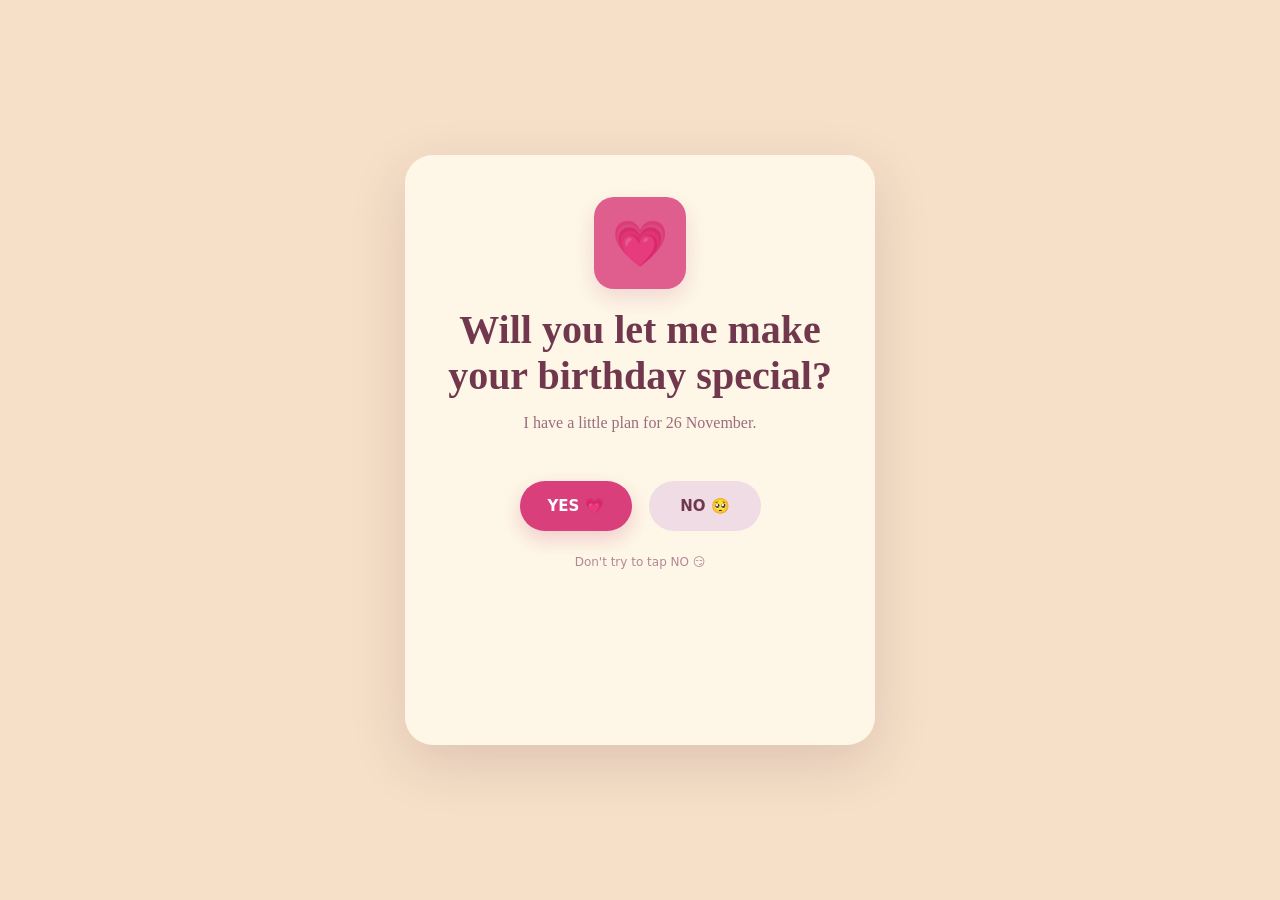
<file: index.html>
<!doctype html>
<html lang="en">
<head>
<meta charset="utf-8">
<meta name="viewport" content="width=device-width,initial-scale=1,viewport-fit=cover">
<title>A little plan 💗</title>
<link rel="stylesheet" href="style.css">
</head>
<body>
<main class="shell">
  <section class="card" id="app">
    <div class="icon" id="icon">💗</div>

    <div id="page1" class="page active">
      <h1>Will you let me make your birthday special?</h1>
      <p class="sub">I have a little plan for 26 November.</p>
      <div class="buttons" id="runawayZone">
        <button class="btn primary" id="yesBtn">YES 💗</button>
        <button class="btn secondary runaway" id="noBtn">NO 🥺</button>
      </div>
      <p class="hint" id="hint">Don't try to tap NO 😏</p>
    </div>

    <div id="page2" class="page">
      <h1>Wait... you actually said YES?? 😭</h1>
      <button class="btn primary wide" id="okayBtn">okay okay! →</button>
    </div>

    <div id="page3" class="page">
      <h1>I want to pick you up from your home. 💗</h1>
      <p class="sub">Pick a time and tell me where I should meet you. ⏰ I want to come to your home first and give you a gift. 🎁</p>

      <div class="choice-grid">
        <button class="place" data-place="Hometown">🏠 Hometown</button>
        <button class="place" data-place="Pune wala ghar">🏙️ Pune wala ghar</button>
      </div>

      <label class="field-label" for="time">Pick a time ⏰</label>
      <input id="time" class="field" type="time">

      <label class="field-label" for="address">Meeting address 📍</label>
      <textarea id="address" class="field textarea" rows="3" placeholder="Apna pura address likho..."></textarea>

      <button class="location" id="locationBtn" type="button">📍 Use my current location</button>
      <p class="location-status" id="locationStatus"></p>

      <button class="btn primary wide submit" id="submitBtn">Continue →</button>
      <p class="form-error" id="formError"></p>
    </div>

    <div id="page4" class="page">
      <h1>What are you feeling? 💗✨</h1>
      <p class="sub">pick your vibe</p>
      <div class="feeling-grid">
        <button class="feeling" data-feeling="Excited">😍<span>Excited</span></button>
        <button class="feeling" data-feeling="Happy">🥰<span>Happy</span></button>
        <button class="feeling" data-feeling="Peaceful">😌<span>Peaceful</span></button>
        <button class="feeling" data-feeling="Emotional">🥹<span>Emotional</span></button>
        <button class="feeling" data-feeling="Shy">😳<span>Shy</span></button>
        <button class="feeling" data-feeling="Playful">😜<span>Playful</span></button>
      </div>
    </div>

    <div id="page5" class="page">
      <h1>Glad you didn't say no. Be ready by 8, I'm coming to get you 🚗</h1>
      <p class="sub ps">ML normal people text. I made a website for you. Not big deal.</p>
      <div class="hearts">♥ ♥ ♥ ♥ ♥</div>
      <button class="btn primary wide" id="acceptBtn">ok I accept 💝</button>
    </div>

    <div id="page6" class="page">
      <div class="fee-icon">💳</div>
      <h1>one small fee</h1>
      <p class="sub">to confirm your acceptance of this surprise, please complete the following transaction, totally normal. everyone does this.</p>
      <div class="fee-box"><b>First surprise</b><strong>$499</strong><small>one-time fee • non-refundable • absolutely worth it</small></div>
      <button class="btn primary wide" id="payBtn">pay $499 &amp; confirm 💝</button>
      <button class="back-link" id="backBtn">go back</button>
    </div>

    <div id="done" class="page">
      <div class="done-icon">🥰</div>
      <h2>Perfect. It's a surprise! ❤️</h2>
      <p class="sub">Your plan has been saved.</p>
    </div>
  </section>
</main>
<script src="config.js"></script>
<script src="app.js"></script>
</body>
</html>
</file>
<file: style.css>
*{box-sizing:border-box}
:root{font-family:Georgia,"Times New Roman",serif;color:#71384d}
html,body{margin:0;min-height:100%;background:#f6e0c8}
body{min-height:100svh;display:grid;place-items:center;padding:18px;overflow:auto}
.shell{width:100%;display:flex;justify-content:center}
.card{position:relative;width:min(100%,470px);min-height:590px;padding:42px 28px 30px;background:rgba(255,249,233,.95);border-radius:28px;box-shadow:0 18px 55px rgba(90,35,55,.15);text-align:center}
.icon{width:92px;height:92px;margin:0 auto 18px;border-radius:20px;display:grid;place-items:center;background:#df5e8e;font-size:45px;box-shadow:0 9px 22px rgba(180,70,115,.18)}
h1{margin:0 auto;max-width:390px;font-size:clamp(27px,7vw,40px);line-height:1.14}
h2{font-size:32px;margin:15px 0 8px}
.sub{font-size:16px;line-height:1.5;color:#9a6c7d;margin:13px auto 0;max-width:400px}
.page{display:none}.page.active{display:block}
.buttons{position:relative;width:min(100%,350px);height:92px;margin:25px auto 0;display:flex;align-items:center;justify-content:center;gap:17px;overflow:visible}
.btn,.place,.location,.feeling,.back-link{font:700 15px system-ui,-apple-system,sans-serif;border:0;cursor:pointer;-webkit-tap-highlight-color:transparent}
.btn{min-width:112px;min-height:50px;padding:13px 21px;border-radius:999px}
.primary{color:#fff;background:#d83f7b;box-shadow:0 8px 20px rgba(190,50,105,.22)}
.secondary{color:#71384d;background:#f0dce4}
.runaway{position:relative;z-index:4;will-change:transform;transition:transform 145ms cubic-bezier(.18,.78,.2,1)}
.hint{font:12px system-ui;color:#b48696;margin:3px auto 0}
.wide{width:min(100%,290px)}
#page2 h1{margin-bottom:20px}
#page2 .wide{margin-top:0}
.couple-img{display:block;width:118px;height:118px;margin:0 auto 17px;border-radius:22px;background:#df5e8e;box-shadow:0 9px 22px rgba(180,70,115,.18)}
#page3 h1{max-width:400px}
#page3 .sub{margin-top:12px}
.choice-grid{display:grid;grid-template-columns:1fr 1fr;gap:10px;margin:20px 0 17px}
.place{min-height:58px;border-radius:16px;background:#f5e6eb;color:#71384d;padding:10px;border:2px solid transparent}.place.selected{border-color:#d83f7b;background:#fae5ed}
.field-label{display:block;text-align:left;margin:10px 2px 5px;font:700 13px system-ui;color:#7e5262}
.field{width:100%;border:1px solid #ddc8d0;border-radius:12px;background:#fff;padding:13px 14px;color:#4b3039;font:15px system-ui;outline:none}.field:focus{border-color:#d83f7b;box-shadow:0 0 0 3px rgba(216,63,123,.10)}
.textarea{resize:none}.location{width:100%;margin-top:9px;padding:12px;border-radius:12px;background:#f7eef1;color:#7b4e5e}.location-status{min-height:18px;margin:5px 0;font:12px system-ui;color:#8e6573}.submit{margin-top:10px}.form-error{min-height:20px;margin:7px 0 0;font:12px system-ui;color:#b32258}
.feeling-grid{display:grid;grid-template-columns:repeat(3,1fr);gap:9px;margin-top:22px}.feeling{min-height:70px;border-radius:15px;background:#f5e6eb;color:#71384d;padding:9px 5px;display:flex;flex-direction:column;align-items:center;justify-content:center;gap:4px}.feeling span{font:700 13px Georgia}.feeling.selected{border:2px solid #d83f7b;background:#fae5ed}
.ps{max-width:350px}.hearts{margin:28px 0 24px;letter-spacing:7px;color:#d56a8d;font-size:18px}.fee-icon{font-size:40px;margin-bottom:14px}.fee-box{margin:22px auto;padding:18px 16px;border:1px solid #d8c2c9;border-radius:16px;max-width:370px;text-align:left}.fee-box b{font:700 20px Georgia}.fee-box strong{float:right;font:700 24px Georgia;color:#b02e62}.fee-box small{display:block;margin-top:10px;color:#8f6b77}.back-link{background:transparent;color:#8e6874;margin-top:12px;padding:7px 14px}.done-icon{font-size:65px;margin-top:75px}
@media(max-width:390px){.card{padding:35px 18px 25px;min-height:570px}.icon{width:78px;height:78px;font-size:38px}.couple-img{width:92px;height:92px}.choice-grid{gap:7px}.btn{min-width:103px}.feeling-grid{gap:7px}}

.icon.hidden{display:none}
.party-rain{position:fixed;inset:0;z-index:9999;pointer-events:none;overflow:hidden}
.party-piece{position:absolute;top:-28px;display:block;font-family:system-ui,sans-serif;font-weight:900;line-height:1;opacity:.95;animation:partyFall linear forwards;transform:translate3d(0,0,0) rotate(0deg)}
@keyframes partyFall{0%{transform:translate3d(0,-25px,0) rotate(0deg);opacity:0}8%{opacity:1}100%{transform:translate3d(var(--drift),110vh,0) rotate(var(--spin));opacity:0}}
#backBtn{position:relative;will-change:transform;transition:transform 150ms cubic-bezier(.18,.78,.2,1)}
</file>
